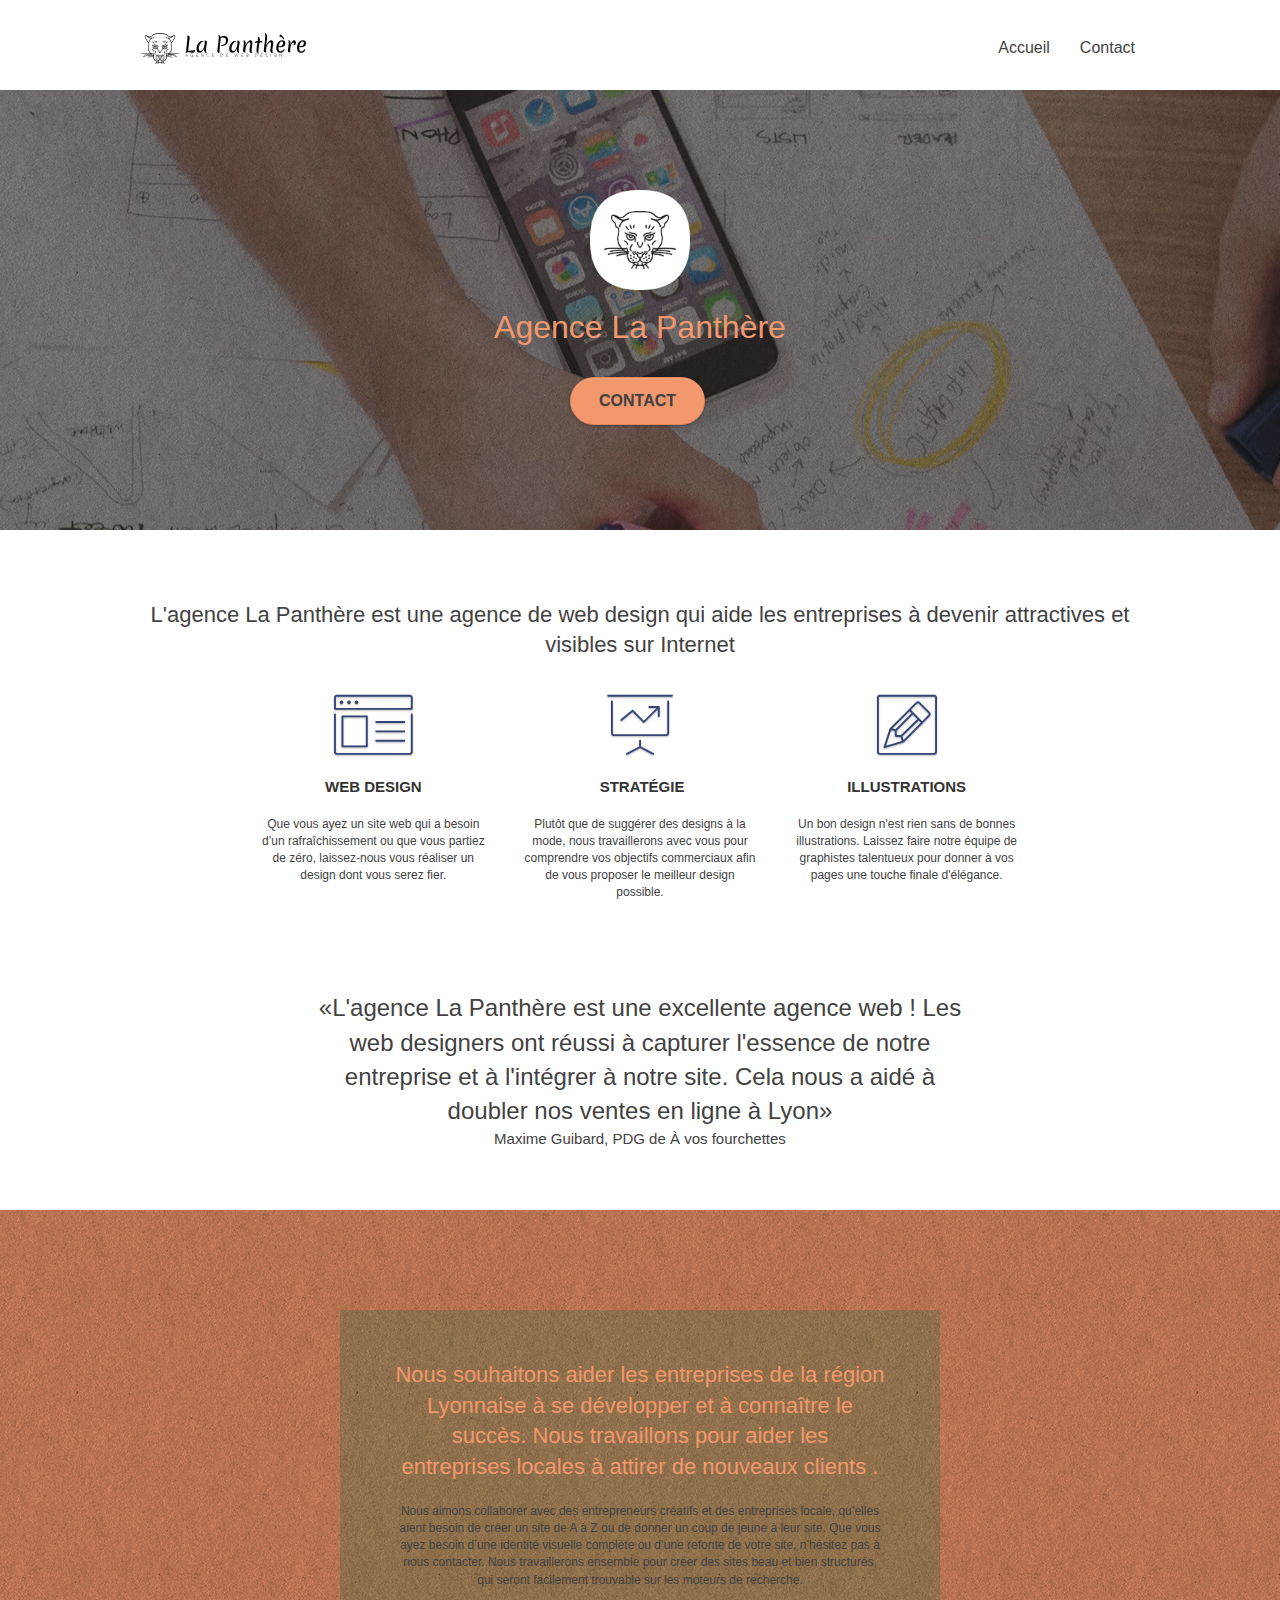
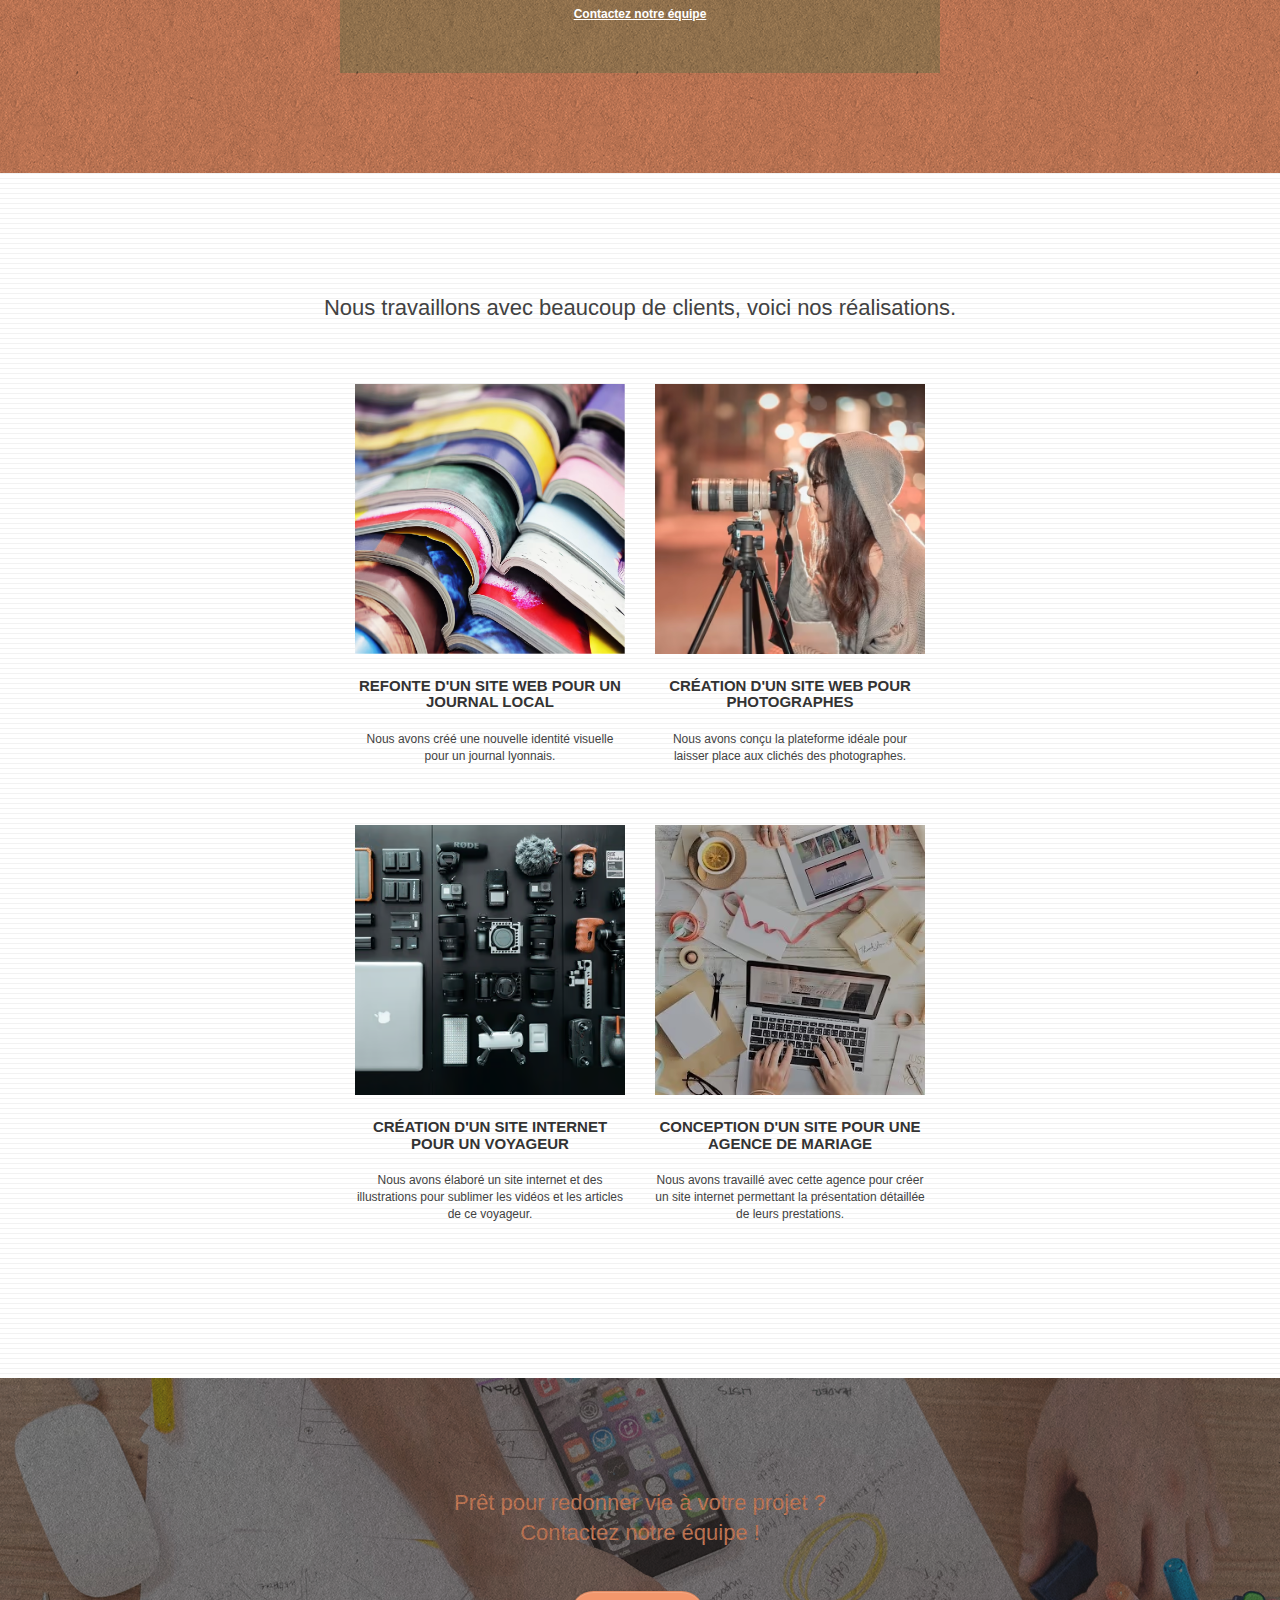
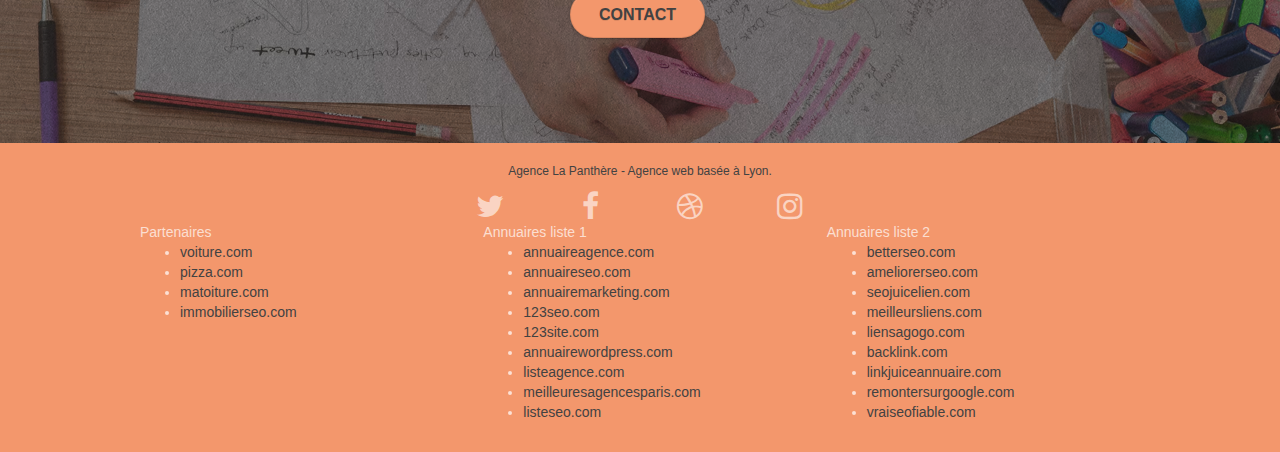
<file: index.html>
<!doctype html>
<html lang="fr">
<head>
    <meta charset="utf-8">
    <meta name="keywords" content="Entreprise web design Lyon, création site, conception de sites web, agence webdesigners, refonte site, optimisation">
    <meta name="description" content="L'agence La Panthère est une agence de web design basée à Lyon qui aide les entreprises à devenir attractives et visibles sur Internet. Nos équipes de web designers sont experts dans la création et la dynamisation de sites internet">
    <meta name="viewport" content="width=device-width, initial-scale=1.0, viewport-fit=cover">
    <link rel="shortcut icon" type="image/png" href="favicon.jpg">
    
	<link rel="preload" href="style.min.css" as="style" onload="this.onload=null;this.rel='stylesheet'">
	<noscript><link rel="stylesheet" href="style.min.css"></noscript>
	<link rel="preload" href="./css/bootstrap.min.css" as="style" onload="this.onload=null;this.rel='stylesheet'">
	<noscript><link rel="stylesheet" href="./css/bootstrap.min.css"></noscript>
	<link rel="preload" href="./css/et-line.min.css" as="style" onload="this.onload=null;this.rel='stylesheet'">
	<noscript><link rel="stylesheet" href="./css/et-line.min.css"></noscript>
	<link rel="preload" href="./css/font-awesome.min.css" as="style" onload="this.onload=null;this.rel='stylesheet'">
	<noscript><link rel="stylesheet" href="./css/font-awesome.min.css"></noscript>

	<link rel="stylesheet" type="text/css" href="./css/bootstrap.min.css">
	<link rel="stylesheet" type="text/css" href="style.min.css">
	<link rel="stylesheet" type="text/css" href="./css/font-awesome.min.css">
	<link rel="stylesheet" type="text/css" href="./css/et-line.min.css">
	
    
	<script src="./js/jquery-2.1.0.min.js" defer></script>
	<script src="./js/bootstrap.min.js" defer></script>
	<script src="./js/blocs.min.js" defer></script>
	<script src="./js/jquery.touchSwipe.min.js" defer></script>
	<script src="./js/gmaps.min.js" defer></script>

    <title>Agence de web design La Panthère</title>

    
<!-- Analytics -->
 
<!-- Analytics END -->
    
</head>
<body>
<!-- Principal conteneur -->
<div class="page-container">
    
<!-- header -->
<header class="bloc bgc-white l-bloc " id="bloc-0">
	<div class="container bloc-sm">

		<nav class="navbar row">
			<div class="navbar-header">
				<a class="navbar-brand sizes-img" href="index.html"><img src="img/agence-la-panthere-monochrome.svg" alt="logo de l'agence de webdesign La Panthère basée à Lyon, une tête de panthère"/></a>
				<button id="nav-toggle" type="button" class="ui-navbar-toggle navbar-toggle" data-toggle="collapse" data-target=".navbar-1">
					<span class="sr-only">Toggle navigation</span><span class="icon-bar"></span><span class="icon-bar"></span><span class="icon-bar"></span>
				</button>
			</div>
			<div class="collapse navbar-collapse navbar-1 special-dropdown-nav">
				<ul class="site-navigation nav navbar-nav">
					<li>
						<a href="index.html">Accueil</a>
					</li>
					<li>
					</li>
					<li>
						<a href="contact.html">Contact</a>
					</li>
				</ul>
			</div>
		</nav>
	</div>
</header>
<!-- header END -->

<main>

<!-- section-1-presentation -->
<section class="bloc bgc-dark-slate-blue bg-banniere d-bloc bg-t-edge bloc-bg-texture texture-paper b-parallax" id="bloc-1-hero">
	<div class="container bloc-lg">
		<div class="row tight-width-whitespace">
			<div class="col-sm-12">
				<img src="img/logo.webp" class="center-block image-resize-mode size-img" alt="logo de l'agence de webdesign La Panthère basée à Lyon, une tête de panthère"/>
				<h1 class="text-center hero-bloc-text tc-white ">Agence La Panthère</h1>
				<div class="text-center">
					<a href="contact.html" class="btn btn-lg btn-clean btn-rd cta-hero btn-atomic-tangerine" id="cta-hero">Contact</a>
				</div>
			</div>
		</div>
	</div>
</section>
<!-- section-1-presentation END -->

<!-- section-2-services -->
<section class="bloc bgc-white l-bloc" id="bloc-2-services">
	<div class="container bloc-md">
		<div class="row">
			<div class="col-sm-12 text-center">
				<h2>L'agence La Panthère est une agence de web design qui aide les entreprises à devenir attractives et visibles sur Internet</h2>
			</div>
		</div>
		<div class="row voffset-lg med-width-whitespace">
			<article class="col-sm-4">
				<div class="text-center">
					<span class="et-icon-browser sm-shadow icon-dark-slate-blue icons icon-lg"></span>
				</div>
				<h3 class="mg-md text-center">
					Web design
				</h3>
				<p class="text-center ">
					Que vous ayez un site web qui a besoin d&rsquo;un rafraîchissement ou que vous partiez de zéro, laissez-nous vous réaliser un design dont vous serez fier.
				</p>
			</article>
			<article class="col-sm-4">
				<div class="text-center">
					<span class="et-icon-presentation sm-shadow icon-dark-slate-blue icons icon-lg"></span>
				</div>
				<h3 class="mg-md text-center">
					&nbsp;Stratégie
				</h3>
				<p class="text-center ">
					Plutôt que de suggérer des designs à la mode, nous travaillerons avec vous pour comprendre vos objectifs commerciaux afin de vous proposer le meilleur design possible.<br>
				</p>
			</article>
			<article class="col-sm-4">
				<div class="text-center">
					<span class="et-icon-edit sm-shadow icon-dark-slate-blue icons icon-lg"></span>
				</div>
				<h3 class="mg-md text-center">
					Illustrations
				</h3>
				<p class="text-center ">
					Un bon design n'est rien sans de bonnes illustrations. Laissez faire notre équipe de graphistes talentueux pour donner à vos pages une touche finale d'élégance.
				</p>
			</article>
		</div>
		<div class="row voffset-lg voffset">
			<div class="col-xs-12 col-md-8 col-md-offset-2 text-center">
				<q>L'agence La Panthère est une excellente agence web ! Les web designers ont réussi à capturer l'essence de notre entreprise et à l'intégrer à notre site. Cela nous a aidé à doubler nos ventes en ligne à Lyon</q>
				<p class="signature">Maxime Guibard, PDG de À vos fourchettes</p>
			</div>
		</div>
	</div>
</section>
<!-- section-2-services END -->

<!-- section-3-what-i-do -->
<section class="bloc tc-white bgc-atomic-tangerine bg-presentation d-bloc bloc-bg-texture texture-paper b-parallax" id="bloc-3-what-i-do">
	<div class="container bloc-lg">
		<div class="row tight-width-whitespace black-background">
			<article class="col-sm-12">
				<h2 class="mg-md text-center tc-white">
					Nous souhaitons aider les entreprises de la région Lyonnaise à se développer et à connaître le succès. Nous travaillons pour aider les entreprises locales à attirer de nouveaux clients .<br>
				</h2>
				<p class="text-center white">
					Nous aimons collaborer avec des entrepreneurs créatifs et des entreprises locale, qu’elles aient besoin de créer un site de A à Z ou de donner un coup de jeune à leur site. Que vous ayez besoin d’une identité visuelle complète ou d’une refonte de votre site, n’hésitez pas à nous contacter. Nous travaillerons ensemble pour créer des sites beau et bien structurés, qui seront facilement trouvable sur les moteurs de recherche. <br><br><a class="ltc-white bold-link" href="contact.html">Contactez notre équipe</a><br>
				</p>
			</article>
		</div>
	</div>
</section>
<!-- section-3-what-i-do END -->

<!-- section-4-portfolio -->
<section class="bloc bgc-white bg-lines-h2-bg bg-repeat l-bloc" id="bloc-4-portfolio">
	<div class="container bloc-lg">
		<div class="row">
			<div class="col-sm-12 text-center">
				<h2>Nous travaillons avec beaucoup de clients, voici nos réalisations.</h2>
			</div>
		</div>
		<div class="row tight-width-whitespace portfolio-row">
			<article class="col-sm-6">
				<a href="#" data-lightbox="img/journaux.avif" data-gallery-id="gallery-1" data-caption="Refonte d'un site web pour un journal local" data-frame="snapshot-lb"><img src="img/journaux.avif" alt="photo de journaux empilés faisant référence à la refonte d'un site web pour un journal lyonnais" class="img-responsive portfolio-thumb img-size"/></a>
				<h3 class="mg-md text-center">
					Refonte d'un site web pour un journal local
				</h3>
				<p class="text-center">
					Nous avons créé une nouvelle identité visuelle pour un journal lyonnais.
				</p>
			</article>
			<article class="col-sm-6">
				<a href="#" data-lightbox="img/photographe.avif" data-gallery-id="gallery-1" data-caption="Création d'un site web pour photographes" data-frame="snapshot-lb"><img src="img/photographe.avif" class="img-responsive portfolio-thumb img-size"  alt="photo d'une photographe prenant un cliché pour illustrer la création d'un site web pour photographes"/></a>
				<h3 class="mg-md text-center">
					Création d'un site web pour photographes
				</h3>
				<p class="text-center">
					Nous avons conçu la plateforme idéale pour laisser place aux clichés des photographes.
				</p>
			</article>
		</div>
		<div class="row tight-width-whitespace portfolio-row">
			<article class="col-sm-6">
				<a href="#" data-lightbox="img/matériel-multimédia.avif" data-gallery-id="gallery-1" data-caption="Création d'un site internet pour un voyageur" data-frame="snapshot-lb"><img src="img/matériel-multimédia.avif" class="img-responsive portfolio-thumb img-size" alt="photo de matériel multimédia pour illustrer la création d'un site internet pour voyageur"/></a>
				<h3 class="mg-md text-center">
					Création d'un site internet pour un voyageur
				</h3>
				<p class="text-center">
					Nous avons élaboré un site internet et des illustrations pour sublimer les vidéos et les articles de ce voyageur.
				</p>
			</article>
			<article class="col-sm-6">
				<a href="#" data-lightbox="img/creation-site-mariage.avif" data-gallery-id="gallery-1" data-caption="Conception d'un site pour une agence de mariage" data-frame="snapshot-lb"><img src="img/creation-site-mariage.avif" class="img-responsive portfolio-thumb img-size" alt="photo vue du dessus d'une équipe travaillant sur la conception d'un site pour une agence de mariage"/></a>
				<h3 class="mg-md text-center">
					Conception d'un site pour une agence de mariage
				</h3>
				<p class="text-center">
					Nous avons travaillé avec cette agence pour créer un site internet permettant la présentation détaillée de leurs prestations.
				</p>
			</article>
		</div>
	</div>
</section>
<!-- section-4-portfolio END -->

<!-- section-5-cta -->
<section class="bloc bgc-dark-slate-blue bg-banniere d-bloc bloc-bg-texture texture-paper" id="bloc-5-cta">
	<div class="container bloc-lg">
		<div class="row">
			<h2 class="mg-md text-center tc-white">
				Prêt pour redonner vie à votre projet ?<br>Contactez notre équipe !
			</h2>
			<div class="col-sm-12 text-center">
				<a href="contact.html" class="btn btn-atomic-tangerine btn-clean btn-rd btn-lg cta-hero">Contact</a>
			</div>
		</div>
	</div>
</section>
<!-- section-5-cta END -->

</main>

<!-- footer - bloc-8 -->
<footer class="bloc bgc-atomic-tangerine d-bloc" id="bloc-8">
	<div class="container bloc-sm">
		<div class="row">
			<div class="col-sm-12">
				<p class="text-center white">
					Agence La Panthère - Agence web basée à Lyon.<br>
				</p>
				<div class="row row-no-gutters social">
					<div class="col-sm-3">
						<div class="text-center">
							<a class="social" href="index.html"><span class="fa fa-twitter icon-md"></span></a>
						</div>
					</div>
					<div class="col-sm-3">
						<div class="text-center">
							<a class="social" href="index.html"><span class="fa fa-facebook icon-md"></span></a>
						</div>
					</div>
					<div class="col-sm-3">
						<div class="text-center">
							<a class="social" href="index.html"><span class="fa fa-dribbble icon-md"></span></a>
						</div>
					</div>
					<div class="col-sm-3">
						<div class="text-center">
							<a class="social" href="index.html"><span class="fa fa-instagram icon-md"></span></a>
						</div>
					</div>
				</div>
				<div class="row">
					<div class="col-sm-4">
						Partenaires
							<ul>
								<li><a href="voiture.com">voiture.com</a></li>
								<li><a href="pizza.com">pizza.com</a></li>
								<li><a href="matoiture.com">matoiture.com</a></li>
								<li><a href="immobilierseo.com">immobilierseo.com</a></li>
							</ul>		
					</div>
					<div class="col-sm-4">
						Annuaires liste 1
						<ul>
							<li><a href="annuaireagence.com">annuaireagence.com</a></li>
							<li><a href="annuaireseo.com">annuaireseo.com</a></li>
							<li><a href="annuairemarketing.com">annuairemarketing.com</a></li>
							<li><a href="123seoture.com">123seo.com</a></li>
							<li><a href="123site.com">123site.com</a></li>
							<li><a href="annuairewordpress.com">annuairewordpress.com</a></li>
							<li><a href="listeagence.com">listeagence.com</a></li>
							<li><a href="meilleuresagencesparis.com">meilleuresagencesparis.com</a></li>
							<li><a href="listeseo.com">listeseo.com</a></li>
						</ul>
					</div>
					<div class="col-sm-4">
						Annuaires liste 2
						<ul>
							<li><a href="betterseo.com">betterseo.com</a></li>
							<li><a href="ameliorerseo.com">ameliorerseo.com</a></li>
							<li><a href="seojuicelien.com">seojuicelien.com</a></li>
							<li><a href="meilleursliens.com">meilleursliens.com</a></li>
							<li><a href="liensagogo.com">liensagogo.com</a></li>
							<li><a href="backlink.com">backlink.com</a></li>
							<li><a href="linkjuiceannuaire.com">linkjuiceannuaire.com</a></li>
							<li><a href="remontersurgoogle.com">remontersurgoogle.com</a></li>
							<li><a href="vraiseofiable.com">vraiseofiable.com</a></li>
						</ul>
					</div>
				</div>
			</div>
		</div>
	</div>
</footer>
<!-- footer - bloc-8 END -->

</div>
<!-- Principal conteneur END -->
    

</body>
</html>
</file>
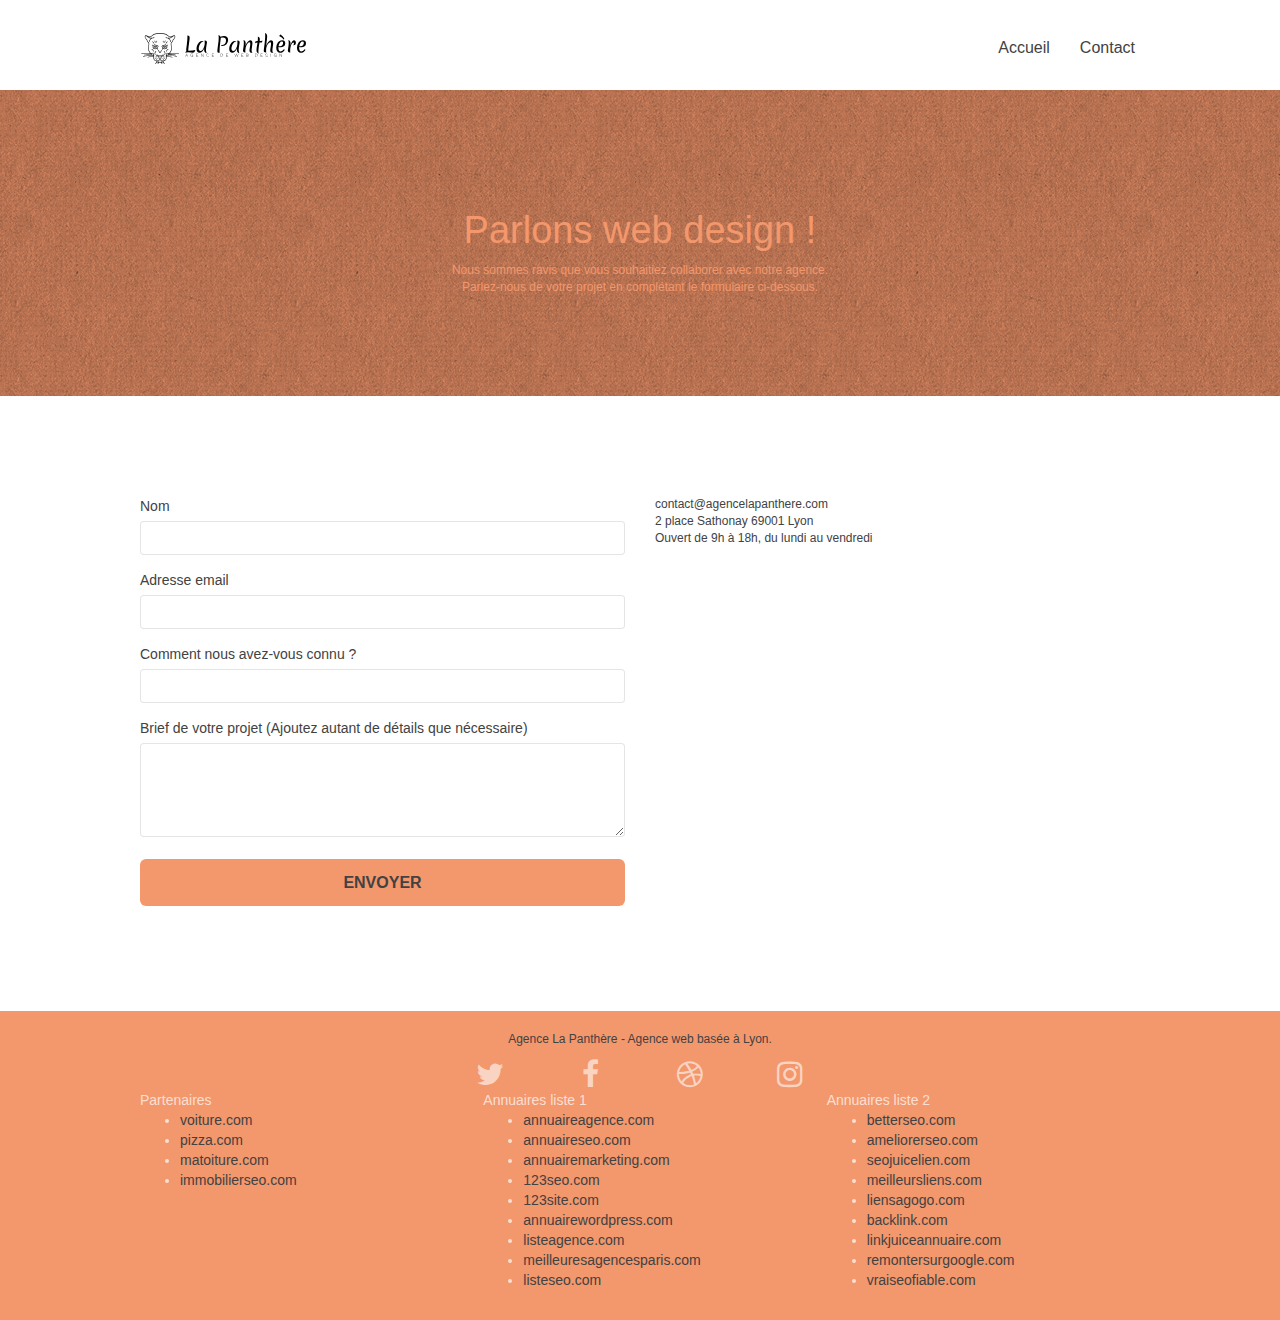
<file: contact.html>
<!doctype html>
<html lang="fr">
<head>
    <meta charset="utf-8">
    <meta name="keywords" content="Entreprise web design Lyon, création site, conception de sites web, agence webdesigners, refonte site, optimisation, contact">
    <meta name="description" content="L'agence La Panthère est une agence de web design basée à Lyon qui aide les entreprises à devenir attractives et visibles sur Internet. Nos équipes de web designers sont experts dans la création et la dynamisation de sites internet">
    <meta name="viewport" content="width=device-width, initial-scale=1.0, viewport-fit=cover">
    <link rel="shortcut icon" type="image/png" href="favicon.jpg">
    
	<link rel="preload" href="style.min.css" as="style" onload="this.onload=null;this.rel='stylesheet'">
	<noscript><link rel="stylesheet" href="style.min.css"></noscript>
	<link rel="preload" href="./css/bootstrap.min.css" as="style" onload="this.onload=null;this.rel='stylesheet'">
	<noscript><link rel="stylesheet" href="./css/bootstrap.min.css"></noscript>
	<link rel="preload" href="./css/et-line.min.css" as="style" onload="this.onload=null;this.rel='stylesheet'">
	<noscript><link rel="stylesheet" href="./css/et-line.min.css"></noscript>
	<link rel="preload" href="./css/font-awesome.min.css" as="style" onload="this.onload=null;this.rel='stylesheet'">
	<noscript><link rel="stylesheet" href="./css/font-awesome.min.css"></noscript>


	<link rel="stylesheet" type="text/css" href="./css/bootstrap.min.css">
	<link rel="stylesheet" type="text/css" href="style.min.css">
	<link rel="stylesheet" type="text/css" href="./css/font-awesome.min.css">
	<link rel="stylesheet" type="text/css" href="./css/et-line.min.css">
	
    
	<script src="./js/jquery-2.1.0.min.js" defer></script>
	<script src="./js/bootstrap.min.js" defer></script>
	<script src="./js/blocs.min.js" defer></script>
	<script src="./js/jqBootstrapValidation.min.js" defer></script>
	<script src="./js/formHandler.min.js" defer></script>
    <title>Contactez notre équipe</title>

    
<!-- Analytics -->
 
<!-- Analytics END -->
    
</head>
<body>
<!-- Principal conteneur -->
<div class="page-container">
    
<!-- header -->
<header class="bloc bgc-white l-bloc " id="bloc-0">
	<div class="container bloc-sm">
		<nav class="navbar row">
			<div class="navbar-header">
				<a class="navbar-brand sizes-img" href="index.html"><img src="img/agence-la-panthere-monochrome.svg" alt="logo de l'agence de webdesign La Panthère basée à Lyon, une tête de panthère"/></a>
				<button id="nav-toggle" type="button" class="ui-navbar-toggle navbar-toggle" data-toggle="collapse" data-target=".navbar-1">
					<span class="sr-only">Toggle navigation</span><span class="icon-bar"></span><span class="icon-bar"></span><span class="icon-bar"></span>
				</button>
			</div>
			<div class="collapse navbar-collapse navbar-1 special-dropdown-nav">
				<ul class="site-navigation nav navbar-nav">
					<li>
						<a href="index.html">Accueil</a>
					</li>
					<li>
					</li>
					<li>
						<a href="contact.html">Contact</a>
					</li>
				</ul>
			</div>
		</nav>
	</div>
</header>
<!-- header END -->

<main>

<!-- section-6 -->
<section class="bloc bg-dots-bg bg-repeat bgc-atomic-tangerine d-bloc bloc-bg-texture texture-paper" id="bloc-6">
	<div class="container bloc-lg">
		<div class="row">
			<div class="col-sm-12">
				<h1 class="text-center hero-bloc-text tc-white">
					Parlons web design !
				</h1>
				<p class="text-center mg-lg tc-white tight-width-whitespace">
					Nous sommes ravis que vous souhaitiez collaborer avec notre agence.<br>
					Parlez-nous de votre projet en complétant le formulaire ci-dessous.
				</p>
			</div>
		</div>
	</div>
</section>
<!-- section-6 END -->

<!-- section-7 -->
<section class="bloc bgc-white l-bloc" id="bloc-7">
	<div class="container bloc-lg">
		<div class="row">
			<div class="col-sm-6">
				<form id="form_1">
					<div class="form-group">
						<label>
							Nom
						</label>
						<input id="name" class="form-control" required />
					</div>
					<div class="form-group">
						<label>
							Adresse email
						</label>
						<input id="email" class="form-control" type="email" required />
					</div>
					<div class="form-group">
						<label>
							Comment nous avez-vous connu ?
						</label>
						<input class="form-control" type="email" required id="input_504" />
					</div>
					<div class="form-group">
						<label>
							Brief de votre projet (Ajoutez autant de détails que nécessaire)<br>
						</label><textarea id="message" class="form-control" rows="4" cols="50" required></textarea>
					</div> 
					<button class="bloc-button btn btn-lg btn-block cta-hero btn-atomic-tangerine" type="submit">
						Envoyer
					</button>
				</form>
			</div>
			<div class="col-sm-6">
				<p>
					contact@agencelapanthere.com<br>2 place Sathonay 69001 Lyon<br>Ouvert de 9h à 18h, du lundi au vendredi<br>
				</p>
			</div>
		</div>
	</div>
</section>
<!-- section-7 END -->

<!-- ScrollToTop Button -->
<a class="bloc-button btn btn-d scrollToTop" onclick="scrollToTarget('1')"><span class="fa fa-chevron-up"></span></a>
<!-- ScrollToTop Button END-->

</main>

<!-- footer - bloc-8 -->
<footer class="bloc bgc-atomic-tangerine d-bloc" id="bloc-8">
	<div class="container bloc-sm">
		<div class="row">
			<div class="col-sm-12">
				<p class="text-center white">
					Agence La Panthère - Agence web basée à Lyon.<br>
				</p>
				<div class="row row-no-gutters social">
					<div class="col-sm-3">
						<div class="text-center">
							<a class="social" href="index.html"><span class="fa fa-twitter icon-md"></span></a>
						</div>
					</div>
					<div class="col-sm-3">
						<div class="text-center">
							<a class="social" href="index.html"><span class="fa fa-facebook icon-md"></span></a>
						</div>
					</div>
					<div class="col-sm-3">
						<div class="text-center">
							<a class="social" href="index.html"><span class="fa fa-dribbble icon-md"></span></a>
						</div>
					</div>
					<div class="col-sm-3">
						<div class="text-center">
							<a class="social" href="index.html"><span class="fa fa-instagram icon-md"></span></a>
						</div>
					</div>
				</div>
				<div class="row">
					<div class="col-sm-4">
						Partenaires
							<ul>
								<li><a href="voiture.com">voiture.com</a></li>
								<li><a href="pizza.com">pizza.com</a></li>
								<li><a href="matoiture.com">matoiture.com</a></li>
								<li><a href="immobilierseo.com">immobilierseo.com</a></li>
							</ul>		
					</div>
					<div class="col-sm-4">
						Annuaires liste 1
						<ul>
							<li><a href="annuaireagence.com">annuaireagence.com</a></li>
							<li><a href="annuaireseo.com">annuaireseo.com</a></li>
							<li><a href="annuairemarketing.com">annuairemarketing.com</a></li>
							<li><a href="123seoture.com">123seo.com</a></li>
							<li><a href="123site.com">123site.com</a></li>
							<li><a href="annuairewordpress.com">annuairewordpress.com</a></li>
							<li><a href="listeagence.com">listeagence.com</a></li>
							<li><a href="meilleuresagencesparis.com">meilleuresagencesparis.com</a></li>
							<li><a href="listeseo.com">listeseo.com</a></li>
						</ul>
					</div>
					<div class="col-sm-4">
						Annuaires liste 2
						<ul>
							<li><a href="betterseo.com">betterseo.com</a></li>
							<li><a href="ameliorerseo.com">ameliorerseo.com</a></li>
							<li><a href="seojuicelien.com">seojuicelien.com</a></li>
							<li><a href="meilleursliens.com">meilleursliens.com</a></li>
							<li><a href="liensagogo.com">liensagogo.com</a></li>
							<li><a href="backlink.com">backlink.com</a></li>
							<li><a href="linkjuiceannuaire.com">linkjuiceannuaire.com</a></li>
							<li><a href="remontersurgoogle.com">remontersurgoogle.com</a></li>
							<li><a href="vraiseofiable.com">vraiseofiable.com</a></li>
						</ul>
					</div>
				</div>
			</div>
		</div>
	</div>
</footer>
<!-- footer - bloc-8 END -->

</div>
<!-- Principal conteneur END -->
    

</body>
</html>
</file>
<file: style.min.css>
body{margin:0;padding:0;background:#FFF;overflow-x:hidden;-webkit-font-smoothing:antialiased;-moz-osx-font-smoothing:grayscale}a,button{transition:all .3s ease-in-out;outline:none!important}a:hover{text-decoration:none;cursor:pointer}#page-loading-blocs-notifaction{position:fixed;top:0;bottom:0;width:100%;z-index:100000;background:#FFF url(img/pageload-spinner.gif) no-repeat center center}.bloc{width:100%;clear:both;background:50% 50% no-repeat;padding:0 50px;-webkit-background-size:cover;-moz-background-size:cover;-o-background-size:cover;background-size:cover;position:relative}.bloc .container{padding-left:0;padding-right:0}.bloc-lg{padding:100px 50px}.bloc-md{padding:50px}.bloc-sm{padding:20px 50px}.bg-center,.bg-l-edge,.bg-r-edge,.bg-t-edge,.bg-b-edge,.bg-tl-edge,.bg-bl-edge,.bg-tr-edge,.bg-br-edge,.bg-repeat{-webkit-background-size:auto!important;-moz-background-size:auto!important;-o-background-size:auto!important;background-size:auto!important}.bg-repeat{background:repeat}.bg-t-edge{background:top no-repeat}.bloc-bg-texture::before{content:"";background-size:2px 2px;position:absolute;top:0;bottom:0;left:0;right:0}.texture-paper::before{background:url(img/texture-paper.webp);background-size:280px 280px}.b-parallax{background-attachment:fixed}.d-bloc{color:rgba(255,255,255,.7)}.d-bloc button:hover{color:rgba(255,255,255,.9)}.d-bloc .icon-round,.d-bloc .icon-square,.d-bloc .icon-rounded,.d-bloc .icon-semi-rounded-a,.d-bloc .icon-semi-rounded-b{border-color:rgba(255,255,255,.9)}.d-bloc .divider-h span{border-color:rgba(255,255,255,.2)}.d-bloc .a-btn,.d-bloc .navbar a,.d-bloc .navbar-brand,.d-bloc a .icon-sm,.d-bloc a .icon-md,.d-bloc a .icon-lg,.d-bloc a .icon-xl,.d-bloc h1 a,.d-bloc h2 a,.d-bloc h3 a,.d-bloc h4 a,.d-bloc h5 a,.d-bloc h6 a,.d-bloc p a{color:rgba(255,255,255,.6)}.d-bloc .a-btn:hover,.d-bloc .navbar a:hover,.d-bloc .navbar-brand:hover,.d-bloc a:hover .icon-sm,.d-bloc a:hover .icon-md,.d-bloc a:hover .icon-lg,.d-bloc a:hover .icon-xl,.d-bloc h1 a:hover,.d-bloc h2 a:hover,.d-bloc h3 a:hover,.d-bloc h4 a:hover,.d-bloc h5 a:hover,.d-bloc h6 a:hover,.d-bloc p a:hover{color:rgba(255,255,255,1)}.d-bloc .navbar-toggle .icon-bar{background:rgba(255,255,255,1)}.d-bloc .btn-wire,.d-bloc .btn-wire:hover{color:rgba(255,255,255,1);border-color:rgba(255,255,255,1)}.d-bloc .panel{color:rgba(0,0,0,.5)}.d-bloc .panel button:hover{color:rgba(0,0,0,.7)}.d-bloc .panel icon{border-color:rgba(0,0,0,.7)}.d-bloc .panel .divider-h span{border-color:rgba(0,0,0,.1)}.d-bloc .panel .a-btn{color:rgba(0,0,0,.6)}.d-bloc .panel .a-btn:hover{color:rgba(0,0,0,1)}.d-bloc .panel .btn-wire,.d-bloc .panel .btn-wire:hover{color:rgba(0,0,0,.7);border-color:rgba(0,0,0,.3)}.d-bloc .panel,.l-bloc{color:rgba(0,0,0,.5)}.d-bloc .panel button:hover,.l-bloc button:hover{color:rgba(0,0,0,.7)}.l-bloc .icon-round,.l-bloc .icon-square,.l-bloc .icon-rounded,.l-bloc .icon-semi-rounded-a,.l-bloc .icon-semi-rounded-b{border-color:rgba(0,0,0,.7)}.d-bloc .panel .divider-h span,.l-bloc .divider-h span{border-color:rgba(0,0,0,.1)}.d-bloc .panel .a-btn,.l-bloc .a-btn,.l-bloc .navbar a,.l-bloc .navbar-brand,.l-bloc a .icon-sm,.l-bloc a .icon-md,.l-bloc a .icon-lg,.l-bloc a .icon-xl,.l-bloc h1 a,.l-bloc h2 a,.l-bloc h3 a,.l-bloc h4 a,.l-bloc h5 a,.l-bloc h6 a,.l-bloc p a{color:rgba(0,0,0,.6)}.d-bloc .panel .a-btn:hover,.l-bloc .a-btn:hover,.l-bloc .navbar a:hover,.l-bloc .navbar-brand:hover,.l-bloc a:hover .icon-sm,.l-bloc a:hover .icon-md,.l-bloc a:hover .icon-lg,.l-bloc a:hover .icon-xl,.l-bloc h1 a:hover,.l-bloc h2 a:hover,.l-bloc h3 a:hover,.l-bloc h4 a:hover,.l-bloc h5 a:hover,.l-bloc h6 a:hover,.l-bloc p a:hover{color:rgba(0,0,0,1)}.l-bloc .navbar-toggle .icon-bar{color:rgba(0,0,0,.6)}.d-bloc .panel .btn-wire,.d-bloc .panel .btn-wire:hover,.l-bloc .btn-wire,.l-bloc .btn-wire:hover{color:rgba(0,0,0,.7);border-color:rgba(0,0,0,.3)}.voffset{margin-top:30px}.voffset-lg{margin-top:80px}.row-no-gutters{margin-right:0;margin-left:0}.row.row-no-gutters>[class^="col-"],.row.row-no-gutters>[class*=" col-"]{padding-right:0;padding-left:0}#bloc-1-hero h1{font-size:32px}.navbar{margin-bottom:0;z-index:1}.navbar-brand{height:auto;padding:3px 15px;font-size:25px;font-weight:400;font-weight:600;line-height:44px}.navbar-brand img{max-height:200px;margin:0 5px 0 0;display:inline}.navbar-brand img[src$=svg]{min-width:100px}.nav-center .navbar-brand img{margin:0}.navbar .nav{padding-top:2px;margin-right:-16px;float:right;z-index:1}.nav>li{float:left;margin-top:4px;font-size:16px}.navbar-nav .open .dropdown-menu>li>a{text-align:inherit}.nav>li a:hover,.nav>li a:focus{background:transparent}.navbar-toggle{margin:10px 10px 0 0;border:0}.navbar-toggle:hover{background:transparent!important}.navbar-toggle .icon-bar{background-color:rgba(0,0,0,.5);width:26px}.nav-invert .navbar .nav{float:left}.nav-invert .navbar-header,.nav-invert .navbar-brand{float:right;position:relative;z-index:2}@media (min-width:768px){.site-navigation{position:absolute;top:50%;right:20px;transform:translate(0,-50%);-webkit-transform:translateY(-50%)}.nav>li .dropdown-menu a,.nav>li .dropdown-menu a:hover{color:#484848}.nav-invert .site-navigation{left:0;right:0}.nav-center{text-align:center}.nav-center .navbar-header{width:100%}.nav-center .navbar-header,.nav-center .navbar-brand,.nav-center .nav>li{float:none;display:inline-block}.nav-center .site-navigation{position:relative;width:100%;right:0;margin-right:0;margin-top:20px}.nav-center.mini-nav .navbar-toggle{float:none;margin:10px auto 0}}.nav>li>.dropdown a{background:none!important;display:block;padding:14px 15px}nav .caret{margin:0 5px}.dropdown-menu .dropdown-menu{top:-8px;left:100%}.dropdown-menu .dropmenu-flow-right{top:100%;left:0;margin-left:-1px;border-top-left-radius:0;border-top-right-radius:0}.dropdown-menu .dropdown span{border:4px solid #000;border-top-color:transparent;border-right-color:transparent;border-bottom-color:transparent;margin:6px -5px 0 0!important;float:right}.mg-md{margin-top:10px;margin-bottom:20px}.mg-lg{margin-top:10px;margin-bottom:40px}.btn{margin:0 5px 5px 0}.btn.pull-right{margin:0 0 5px 5px}.btn-d,.btn-d:hover,.btn-d:focus{color:#FFF;background:rgba(0,0,0,.3)}button{outline:none!important}.btn-rd{border-radius:40px}.btn-clean{border:1px solid rgba(0,0,0,.08);border-bottom-color:rgba(0,0,0,.1);text-shadow:0 1px 0 rgba(0,0,1,.1);box-shadow:0 1px 3px rgba(0,0,1,.25),inset 0 1px 0 0 rgba(255,255,255,.15)}.icon-md{font-size:30px!important}.icon-lg{font-size:60px!important}.sm-shadow{text-shadow:0 1px 2px rgba(0,0,0,.3)}.panel-sq,.panel-sq .panel-heading,.panel-sq .panel-footer{border-radius:0}.panel-rd{border-radius:30px}.panel-rd .panel-heading{border-radius:29px 29px 0 0}.panel-rd .panel-footer{border-radius:0 0 29px 29px}.form-control{border-color:rgba(0,0,0,.1);box-shadow:none}.scrollToTop{width:40px;height:40px;position:fixed;bottom:20px;right:20px;opacity:0;z-index:500;transition:all .3s ease-in-out}.scrollToTop span{margin-top:6px}.showScrollTop{font-size:14px;opacity:1}a[data-lightbox]{position:relative;display:block;text-align:center}a[data-lightbox]:hover::before{content:"+";font-family:"HelveticaNeue-Light","Helvetica Neue Light","Helvetica Neue",Helvetica,Arial;font-size:32px;width:50px;height:50px;margin-left:-25px;border-radius:50%;background:rgba(0,0,0,.6);color:#FFF;font-weight:100;z-index:1;position:absolute;top:50%;transform:translateY(-50%);-webkit-transform:translateY(-50%)}a[data-lightbox]:hover img{opacity:.6;-webkit-animation-fill-mode:none;animation-fill-mode:none}#lightbox-modal{display:flex;align-items:center}#lightbox-modal .modal-dialog{width:90%;max-width:900px;margin:0 auto 0}#lightbox-modal .modal-dialog img{max-height:90vh;margin:0 auto}.lightbox-caption{padding:20px;color:#FFF;background:rgba(0,0,0,.5);position:absolute;left:15px;right:15px;bottom:5px}.close-lightbox{color:#FFF;font-size:30px;position:absolute;top:20px;right:20px;z-index:20;background:rgba(0,0,0,.5);border:none;line-height:30px;padding:0 9px 5px;opacity:.3}.close-lightbox:hover,.next-lightbox:hover,.prev-lightbox:hover{opacity:1;color:#FFF}.next-lightbox,.prev-lightbox{font-size:20px;color:rgba(255,255,255,.9);background:rgba(0,0,0,.5);transition:all .2s ease-in-out;position:absolute;top:45%;z-index:1;opacity:.4}.next-lightbox{padding:6px 8px 1px 13px;right:25px}.prev-lightbox{padding:6px 13px 1px 10px;left:25px}.snapshot-lb .modal-body{padding-bottom:45px}.snapshot-lb .lightbox-caption{padding:0;color:rgba(0,0,0,.5);background:none}h1,h2,h3,h4,h5,h6,p,label,.btn,a{font-family:"helvetica";font-weight:400;color:#424242!important}.signature{font-family:"helvetica";font-size:15px;color:#424242}q{font-family:"helvetica";font-size:24px;color:#424242}.container{max-width:1000px}.hero-bloc-text{font-size:38px}.hero-bloc-text-sub{font-size:36px}.statement-bloc-text{line-height:26px;font-style:italic;font-size:20px;text-align:center;font-weight:lighter;max-width:520px;margin:auto auto auto auto}p{font-size:12px}.tight-width-whitespace{max-width:600px;margin:auto auto auto auto}.h1{font-size:20px;font-family:"Open Sans"}.cta-hero{margin-top:22px;color:#FFFFFF!important;text-transform:uppercase;padding:12px 28px 12px 28px;font-size:16px;font-weight:700}.social{max-width:400px;margin:auto auto auto auto}h2{font-size:22px;line-height:1.4em}h3{font-size:15px;text-transform:uppercase;font-weight:700;color:#333333!important}.med-width-whitespace{max-width:800px;margin:auto auto auto auto;box-shadow:0 0 0 #000}h1{color:#333333!important}h4{color:#333333!important}.icons{margin-bottom:14px;margin-top:24px}.white{color:#424242!important}.portfolio-thumb{margin-bottom:24px}.portfolio-row{margin-bottom:44px;margin-top:50px}.avatar{box-shadow:0 4px 9px rgba(0,0,0,.3)}.black-background{background-color:rgba(165,147,99,.7);padding:40px 40px 40px 40px}.bold-link{font-weight:900;text-decoration:underline!important}.bgc-white{background-color:#FFF}.bgc-dark-slate-blue{background-color:#364577}.bgc-atomic-tangerine{background-color:#F3976C}.tc-white{color:#F3976C!important}.btn-atomic-tangerine{background:#F3976C;color:#424242!important}.btn-atomic-tangerine:hover{background:#c27956!important;color:#FFFFFF!important}.ltc-white{color:#FFFFFF!important}.ltc-white:hover{color:#cccccc!important}.ltc-atomic-tangerine{color:#F3976C!important}.ltc-atomic-tangerine:hover{color:#c27956!important}.icon-dark-slate-blue{color:#364577!important;border-color:#364577!important}.bg-dots-bg{background-image:url(img/dots-bg.png)}.bg-lines-h2-bg{background-image:url(img/lines-h2-bg.png)}.bg-banniere{background-image:url(img/agence-la-panthere.avif)}.bg-presentation{background-image:url(img/image-de-presentation.avif)}@media (max-width:1024px){.bloc{padding-left:20px;padding-right:20px}.bloc.full-width-bloc,.bloc-tile-2.full-width-bloc .container,.bloc-tile-3.full-width-bloc .container,.bloc-tile-4.full-width-bloc .container{padding-left:0;padding-right:0}}@media (max-width:992px) and (min-width:768px){.navbar .nav{max-width:80%}.nav-center.navbar .nav{max-width:100%}}@media only screen and (min-device-width:768px) and (max-device-width:1024px) and (orientation:landscape){.b-parallax{background-attachment:scroll}}@media only screen and (min-device-width:1024px) and (max-device-width:1366px) and (-webkit-min-device-pixel-ratio:1.5){.b-parallax{background-attachment:scroll}}@media (max-width:991px){.container{width:100%}.b-parallax{background-attachment:scroll}.page-container,#hero-bloc{overflow-x:hidden;position:relative}.bloc{padding-left:constant(safe-area-inset-left);padding-right:constant(safe-area-inset-right)}.bloc-group,.bloc-group .bloc{display:block;width:100%}.bloc-fill-screen .fill-bloc-top-edge,.bloc-fill-screen .fill-bloc-bottom-edge{padding:0 20px;padding-left:constant(safe-area-inset-left);padding-right:constant(safe-area-inset-right)}}@media (max-width:767px){.page-container{overflow-x:hidden;position:relative}h1,h2,h3,h4,h5,h6,p,#disqus_thread{padding-left:10px!important;padding-right:10px!important}.b-parallax{background-attachment:scroll}.navbar .nav{padding-top:0;border-top:1px solid rgba(0,0,0,.2);float:none!important}.navbar.row{margin-left:0;margin-right:0}.site-navigation{position:inherit;transform:none;-webkit-transform:none;-ms-transform:none}.nav>li{margin-top:0;border-bottom:1px solid rgba(0,0,0,.1);background:rgba(0,0,0,.05);text-align:left;padding-left:15px;width:100%}.nav>li:hover{background:rgba(0,0,0,.08)}.dropdown .dropdown a .caret{float:none;margin:5px 0 0 10px!important;border:4px solid #000;border-bottom-color:transparent;border-right-color:transparent;border-left-color:transparent}#hero-bloc .navbar .nav{background:rgba(0,0,0,.8)}#hero-bloc .navbar .nav a{color:rgba(255,255,255,.6)}.hero{padding:50px 0}.hero-nav{left:-1px;right:-1px}.navbar-collapse{padding:0;overflow-x:hidden;-webkit-box-shadow:none;box-shadow:none}.navbar-brand img{max-height:40px;width:auto}.nav-invert .navbar-header{float:none;width:100%}.nav-invert .navbar-toggle{float:left;margin-left:10px}.bloc{padding-left:0;padding-right:0}.bloc-xxl,.bloc-xl,.bloc-lg{padding:40px 0}.bloc-sm,.bloc-md{padding-left:0;padding-right:0}.bloc-tile-2 .container,.bloc-tile-3 .container,.bloc-tile-4 .container,.bloc-fill-screen .fill-bloc-top-edge,.bloc-fill-screen .fill-bloc-bottom-edge{padding-left:0;padding-right:0}.a-block{padding:0 10px}.btn-dwn{display:none}.voffset{margin-top:5px}.voffset-md{margin-top:20px}.voffset-lg{margin-top:30px}form{padding:5px}.close-lightbox{display:inline-block}.blocsapp-device-iphone5{background-size:216px 425px;padding-top:60px;width:216px;height:425px}.blocsapp-device-iphone5 img{width:180px;height:320px}}@media (max-width:400px){.bloc{padding-left:0;padding-right:0}}@media (max-width:767px){.bloc-mob-center-text{text-align:center}}.img-size{width:100%;height:50%}.sizes-img{width:200px;height:40px}.size-img{width:100px;height:100px}
</file>
